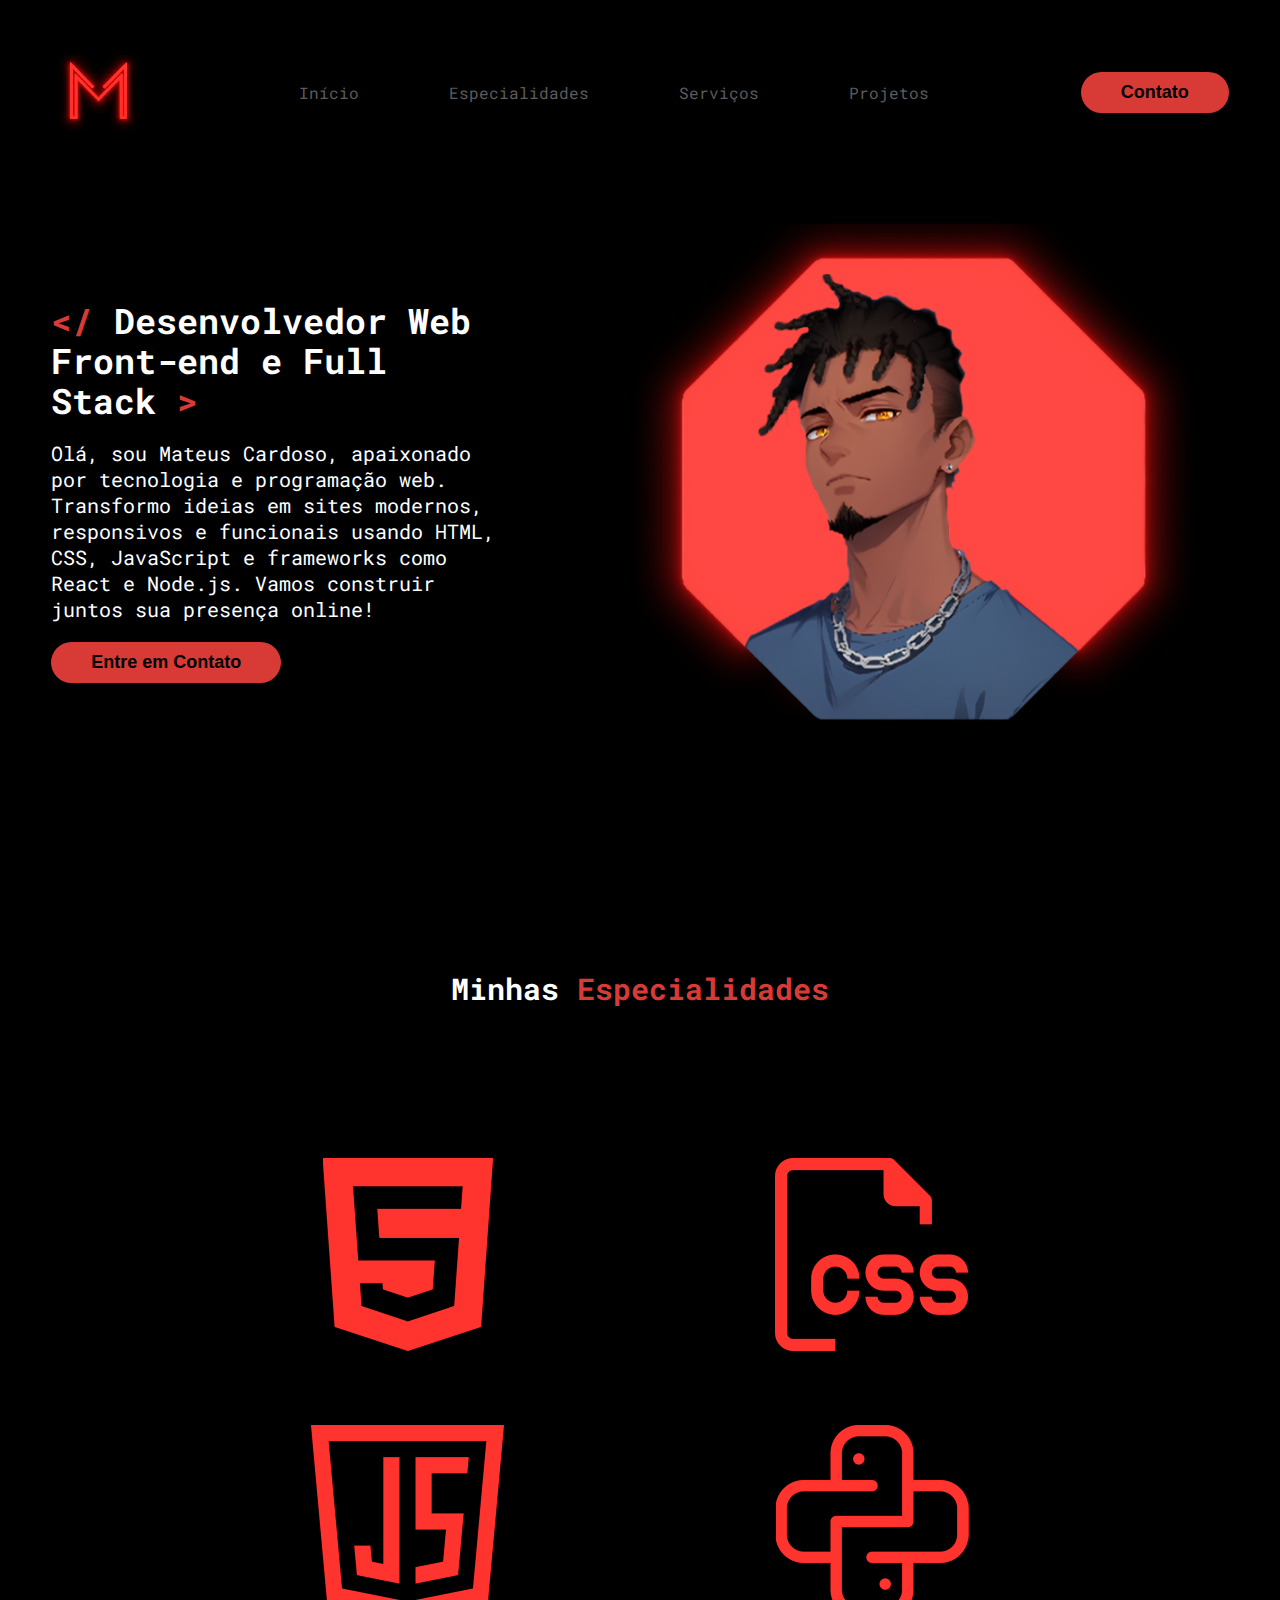
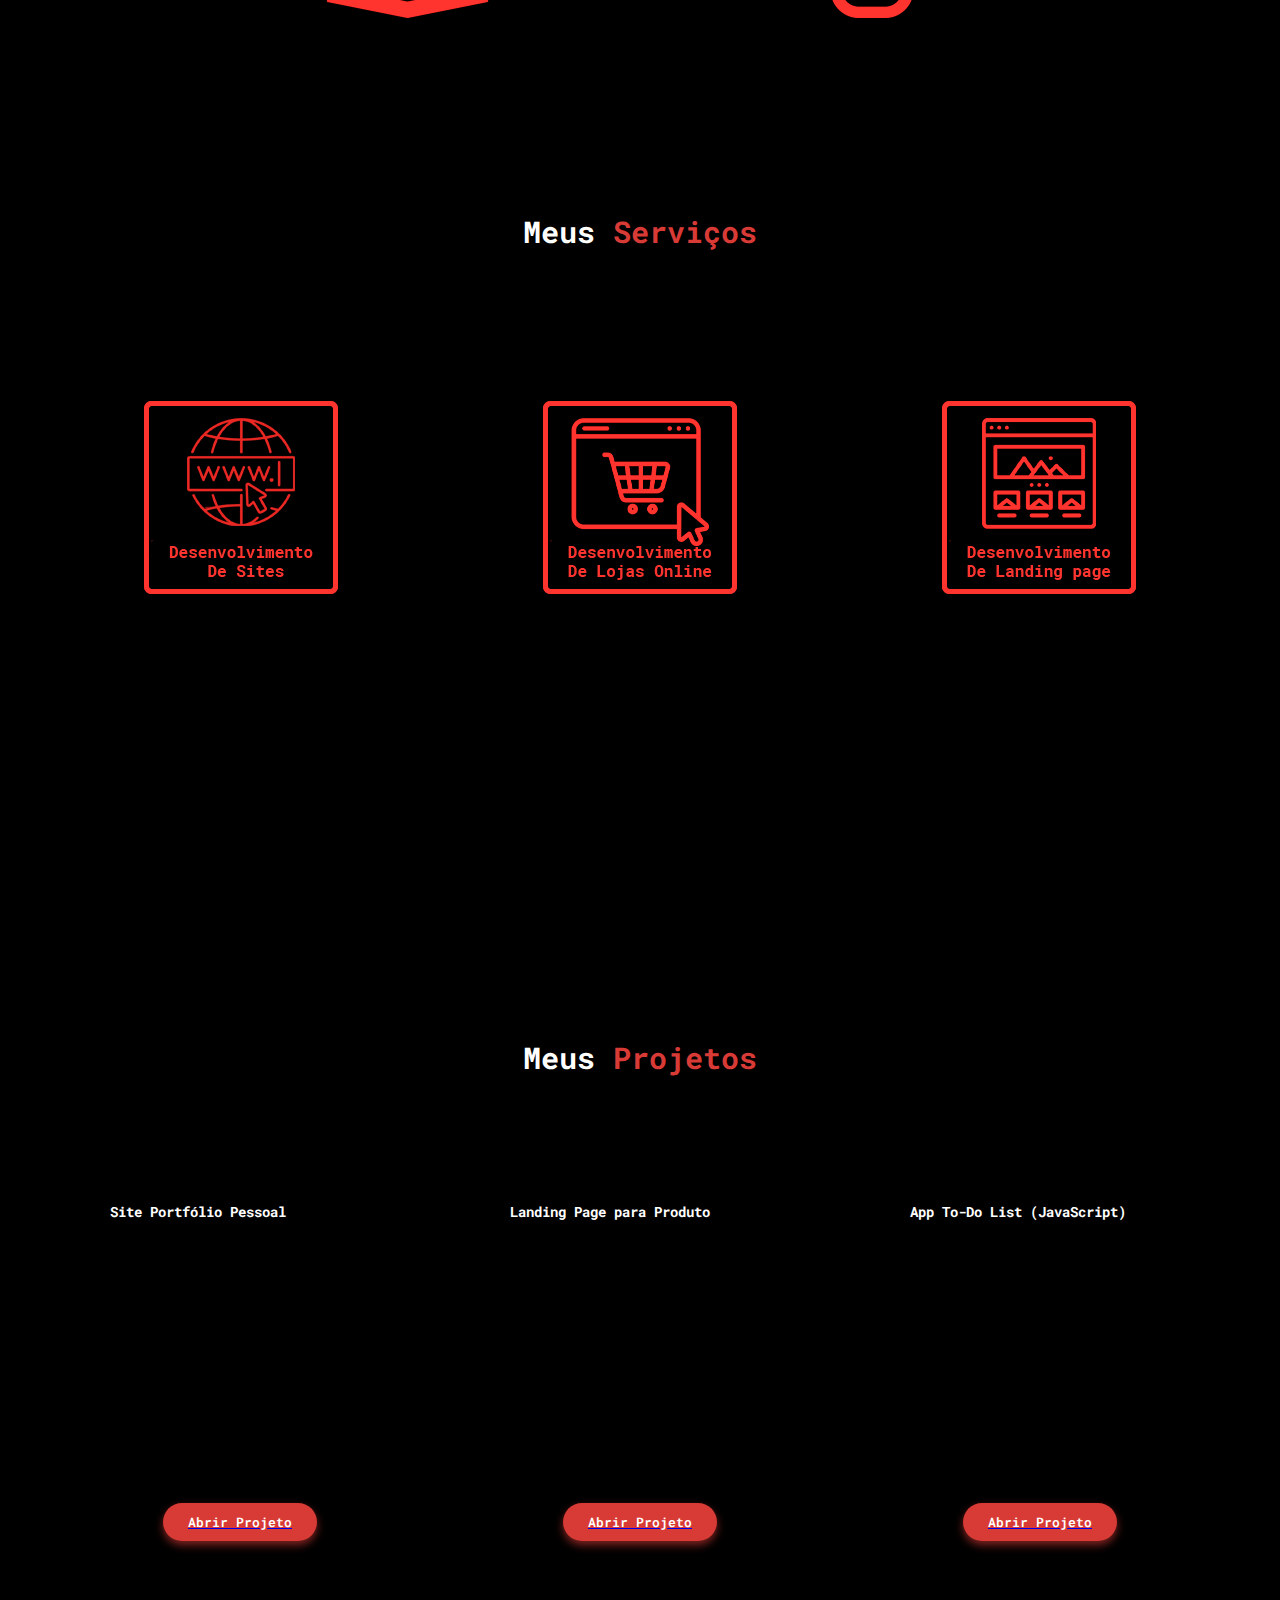
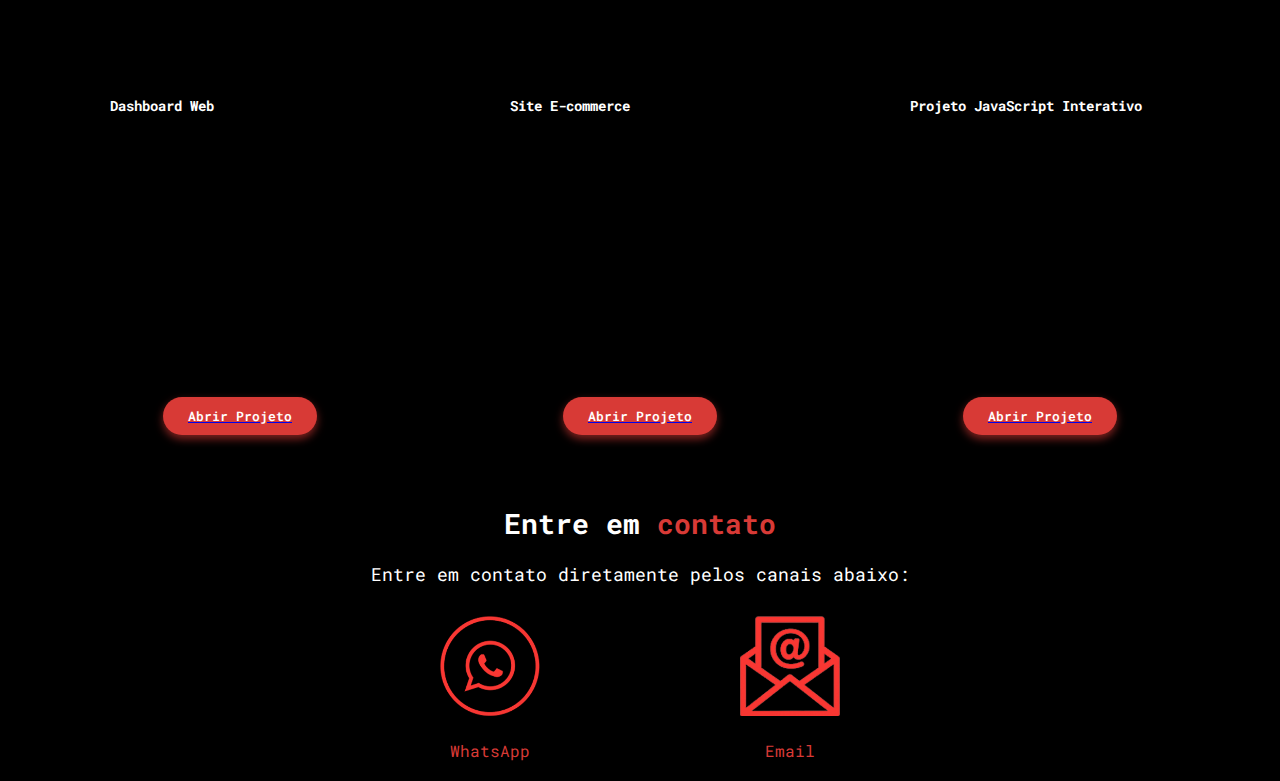
<file: index.html>
<!DOCTYPE html>
<html lang="pt-br">
<head>
    <meta charset="UTF-8" />
    <meta name="viewport" content="width=device-width, initial-scale=1" />
    <!-- GOOGLE FONTS -->
    <link rel="preconnect" href="https://fonts.googleapis.com" />
    <link rel="preconnect" href="https://fonts.gstatic.com" crossorigin />
    <link
      href="https://fonts.googleapis.com/css2?family=Roboto+Mono:wght@400;700&display=swap"
      rel="stylesheet"
    />
    <!-- FIM GOOGLE FONTS -->
    <link rel="stylesheet" href="style.css" />
    <title>Portfólio de Programação - Mateus Cardoso</title>
</head>
<body>
  <header>
    <div class="interface">
      <div class="logo">
        <img src="images/Ícone.png" alt="icone" />
      </div>

      <nav class="menu-desktop">
        <ul>
          <li><a href="#home">Início</a></li>
          <li><a href="#especialidades">Especialidades</a></li>
          <li><a href="#sc">Serviços</a></li>
          <li><a href="#projetos">Projetos</a></li>
        </ul>
      </nav>

      <div class="btn-contato">
        <a href="#contato">
          <button>Contato</button>
        </a>
      </div>
    </div>
  </header>

  <main>
    <button id="backToTop" title="Voltar ao topo">
      <img src="images/Seta.png" alt="Seta" />
    </button>

    <section class="topo-do-site" id="home">
      <div class="interface">
        <div class="flex">
          <div class="txt-topo-site">
            <h1>
              <span>&lt;&#47;</span> Desenvolvedor Web Front-end e Full Stack
              <span>&gt;</span>
            </h1>
            <p>
              Olá, sou Mateus Cardoso, apaixonado por tecnologia e programação
              web. Transformo ideias em sites modernos, responsivos e
              funcionais usando HTML, CSS, JavaScript e frameworks como React e
              Node.js. Vamos construir juntos sua presença online!
            </p>
            <div class="btn-contato">
              <a href="#contato"><button>Entre em Contato</button></a>
            </div>
          </div>
          <div class="img-topo-site">
            <img src="images/Ninja.png" alt="Desenvolvimento Web" />
          </div>
        </div>
      </div>
    </section>

    <section class="especialidades" id="especialidades">
      <div class="interface-das-especialidades">
        <div class="txt">
          <h1>Minhas <span>Especialidades</span></h1>
        </div>
        <div class="icones">
          <div class="icone">
            <img src="images/java.png" alt="Java" />
            <div class="percent-display">90%</div>
          </div>
          <div class="icone">
            <img src="images/html.png" alt="HTML" />
            <div class="percent-display">85%</div>
          </div>
          <div class="icone">
            <img src="images/C.png" alt="C" />
            <div class="percent-display">70%</div>
          </div>
          <div class="icone">
            <img src="images/JS.png" alt="JavaScript" />
            <div class="percent-display">60%</div>
          </div>
        </div>
      </div>
    </section>

    <section class="servicos" id="sc">
      <div class="interface-dos-servicos">
        <div class="txt-sc">
          <h1>Meus <span>Serviços</span></h1>
        </div>
        <div class="icones-sc">
          <div class="icone-sc">
            <img src="images/loja online.png" alt="Desenvolvimento de Sites Responsivos" />
            <div class="descricao-sc">
              Desenvolvimento de sites responsivos que funcionam perfeitamente em qualquer dispositivo.
            </div>
          </div>
          <div class="icone-sc">
            <img src="images/Landing page.png" alt="Loja Online" />
            <div class="descricao-sc">
              Criação de lojas online personalizadas, com design atraente e experiência de compra fluida.
            </div>
          </div>
          <div class="icone-sc">
            <img src="images/Website.png" alt="Landing Page" />
            <div class="descricao-sc">
              Desenvolvimento de landing pages eficientes para captação de leads e divulgação de produtos.
            </div>
          </div>
        </div>
      </div>
    </section>

    <section class="Portfólio" id="projetos">
  <div class="interface-dos-projetos">
    <div class="txt-pr">
      <h1>Meus <span>Projetos</span></h1>
    </div>
    <div class="flex">
      <!-- Primeira linha de projetos -->
      <div class="img-port">
        <div class="texto-sobre-video">Site Portfólio Pessoal</div>
        <iframe src="https://portfoliomateus.netlify.app" title="Site Portfólio Pessoal" frameborder="0" loading="lazy" style="width: 100%; height: 300px; border-radius: 12px;"></iframe>
        <div style="text-align: center; margin-top: 10px;">
          <a href="https://portfoliomateus.netlify.app" target="_blank" rel="noopener noreferrer">
            <button>Abrir Projeto</button>
          </a>
        </div>
      </div>
      <div class="img-port">
        <div class="texto-sobre-video">Landing Page para Produto</div>
        <iframe src="https://sh4dow0804.github.io/Landing-Page" title="Landing Page para Produto" frameborder="0" loading="lazy" style="width: 100%; height: 300px; border-radius: 12px;"></iframe>
        <div style="text-align: center; margin-top: 10px;">
          <a href="https://sh4dow0804.github.io/Landing-Page" target="_blank" rel="noopener noreferrer">
            <button>Abrir Projeto</button>
          </a>
        </div>
      </div>
      <div class="img-port">
        <div class="texto-sobre-video">App To-Do List (JavaScript)</div>
        <iframe src="https://sh4dow0804.github.io/To-do-LIst" title="App To-Do List" frameborder="0" loading="lazy" style="width: 100%; height: 300px; border-radius: 12px;"></iframe>
        <div style="text-align: center; margin-top: 10px;">
          <a href="https://sh4dow0804.github.io/To-do-LIst" target="_blank" rel="noopener noreferrer">
            <button>Abrir Projeto</button>
          </a>
        </div>
      </div>

      <!-- Segunda linha de projetos -->
      <div class="img-port">
        <div class="texto-sobre-video">Dashboard Web</div>
        <iframe src="https://sh4dow0804.github.io/Dashboard" title="Dashboard Web" frameborder="0" loading="lazy" style="width: 100%; height: 300px; border-radius: 12px;"></iframe>
        <div style="text-align: center; margin-top: 10px;">
          <a href="https://sh4dow0804.github.io/Dashboard" target="_blank" rel="noopener noreferrer">
            <button>Abrir Projeto</button>
          </a>
        </div>
      </div>
      <div class="img-port">
        <div class="texto-sobre-video">Site E-commerce</div>
        <iframe src="https://sh4dow0804.github.io/E-commerce-2" title="Site E-commerce" frameborder="0" loading="lazy" style="width: 100%; height: 300px; border-radius: 12px;"></iframe>
        <div style="text-align: center; margin-top: 10px;">
          <a href="https://sh4dow0804.github.io/E-commerce-2" target="_blank" rel="noopener noreferrer">
            <button>Abrir Projeto</button>
          </a>
        </div>
      </div>
      <div class="img-port">
        <div class="texto-sobre-video">Projeto JavaScript Interativo</div>
        <iframe src="https://sh4dow0804.github.io/Java-Script-Interativo" title="Projeto JavaScript Interativo" frameborder="0" loading="lazy" style="width: 100%; height: 300px; border-radius: 12px;"></iframe>
        <div style="text-align: center; margin-top: 10px;">
          <a href="https://sh4dow0804.github.io/Java-Script-Interativo" target="_blank" rel="noopener noreferrer">
            <button>Abrir Projeto</button>
          </a>
        </div>
      </div>
    </div>
  </div>
</section>

    <section class="contato" id="contato">
      <h2 class="titulo">
        Entre em <span>contato</span>
      </h2>
      <div class="conteudo-contato">
        <p>Entre em contato diretamente pelos canais abaixo:</p>
        <div class="icones-contato">
          <a href="https://wa.me/5591993504195" target="_blank" class="contato-item">
            <img src="images/whatsapp.png" alt="WhatsApp" />
            <span>WhatsApp</span>
          </a>
          <a href="mailto:mc829891@gmail.com" target="_blank" class="contato-item">
            <img src="images/email.png" alt="E-mail" />
            <span>Email</span>
          </a>
        </div>
      </div>
    </section>
  </main>

  <script>
    // Mostrar o botão quando o usuário rolar 100px para baixo
    window.onscroll = function () {
      scrollFunction();
    };

    function scrollFunction() {
      if (
        document.body.scrollTop > 100 ||
        document.documentElement.scrollTop > 100
      ) {
        document.getElementById("backToTop").style.display = "block";
      } else {
        document.getElementById("backToTop").style.display = "none";
      }
    }

    // Rolar a página de volta ao topo quando o botão for clicado
    document.getElementById("backToTop").onclick = function () {
      window.scrollTo({ top: 0, behavior: "smooth" });
    };
  </script>
</body>
</html>
</file>
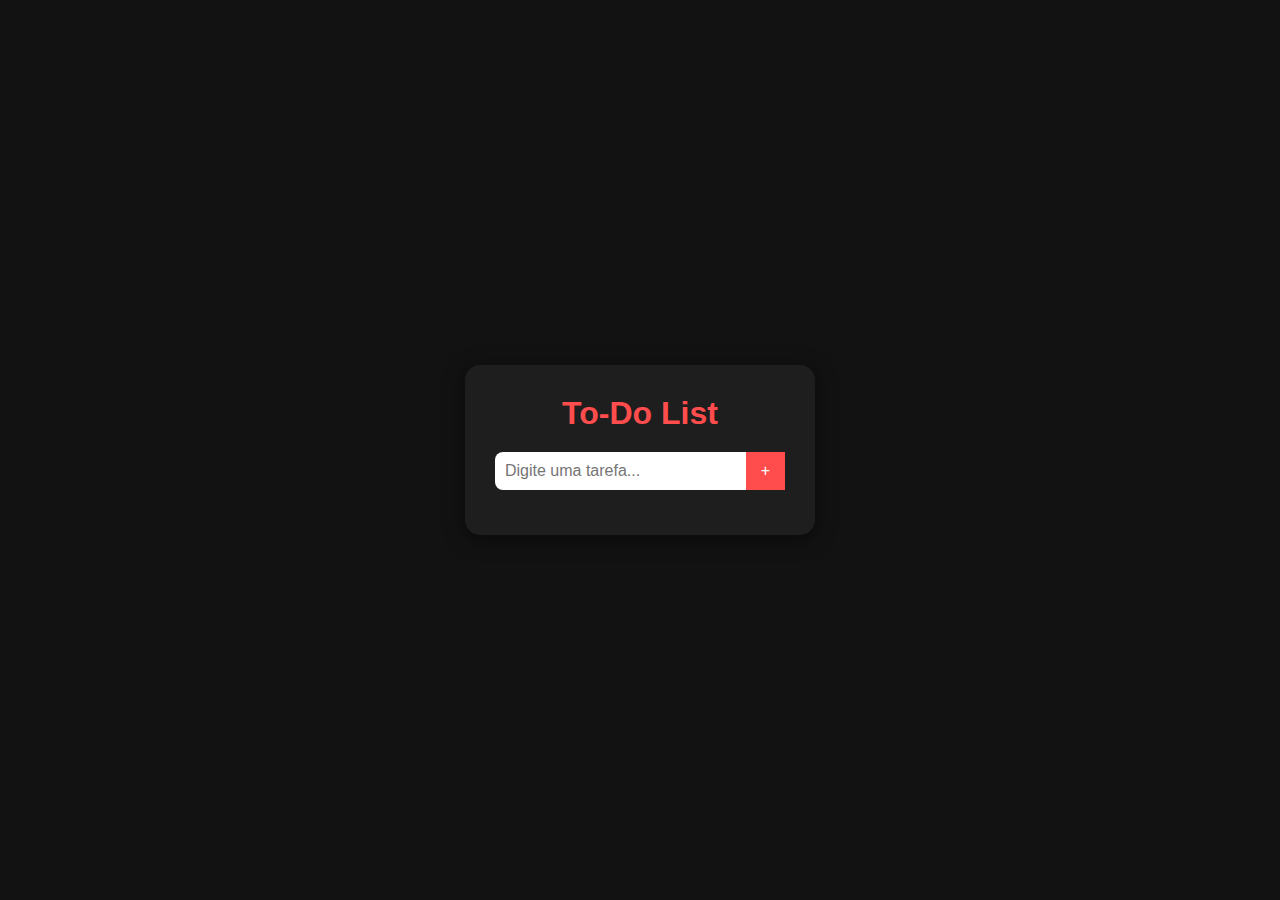
<file: Projetos/App To-Do List (JavaScript)/index.html>
<!DOCTYPE html>
<html lang="pt-br">
<head>
    <meta charset="UTF-8">
    <meta name="viewport" content="width=device-width, initial-scale=1.0">
    <title>App To-Do List</title>
    <style>
        * {
            margin: 0;
            padding: 0;
            box-sizing: border-box;
            font-family: 'Segoe UI', sans-serif;
        }

        body {
            background-color: #121212;
            color: #f5f5f5;
            display: flex;
            justify-content: center;
            align-items: center;
            height: 100vh;
        }

        .container {
            background-color: #1e1e1e;
            padding: 30px;
            border-radius: 15px;
            width: 350px;
            box-shadow: 0 4px 20px rgba(0,0,0,0.5);
        }

        h1 {
            text-align: center;
            margin-bottom: 20px;
            color: #ff4d4d;
        }

        .input-group {
            display: flex;
            margin-bottom: 15px;
        }

        input {
            flex: 1;
            padding: 10px;
            border: none;
            border-radius: 8px 0 0 8px;
            outline: none;
            font-size: 1rem;
        }

        button {
            padding: 10px 15px;
            background-color: #ff4d4d;
            color: white;
            border: none;
            cursor: pointer;
            font-size: 1rem;
            transition: 0.3s;
        }

        button:hover {
            background-color: #cc0000;
        }

        ul {
            list-style: none;
        }

        li {
            background-color: #2a2a2a;
            padding: 10px;
            margin-bottom: 10px;
            border-radius: 8px;
            display: flex;
            justify-content: space-between;
            align-items: center;
            transition: 0.3s;
        }

        li.completed span {
            text-decoration: line-through;
            opacity: 0.6;
        }

        .check-btn {
            background: none;
            border: none;
            color: #00ff99;
            font-size: 1.2rem;
            cursor: pointer;
            margin-right: 10px;
        }

        .delete-btn {
            background: none;
            border: none;
            color: #ff4d4d;
            font-size: 1.2rem;
            cursor: pointer;
            transition: 0.3s;
        }

        .delete-btn:hover {
            color: #ff9999;
        }

        .task-actions {
            display: flex;
            align-items: center;
        }
    </style>
</head>
<body>

    <div class="container">
        <h1>To-Do List</h1>
        <div class="input-group">
            <input type="text" id="taskInput" placeholder="Digite uma tarefa...">
            <button id="addTaskBtn">+</button>
        </div>
        <ul id="taskList"></ul>
    </div>

    <script>
        const taskInput = document.getElementById("taskInput");
        const addTaskBtn = document.getElementById("addTaskBtn");
        const taskList = document.getElementById("taskList");

        document.addEventListener("DOMContentLoaded", loadTasks);

        addTaskBtn.addEventListener("click", addTask);
        taskInput.addEventListener("keypress", function(e) {
            if (e.key === "Enter") addTask();
        });

        function addTask() {
            const taskText = taskInput.value.trim();
            if (taskText === "") return;

            const li = document.createElement("li");
            li.innerHTML = `
                <span>${taskText}</span>
                <div class="task-actions">
                    <button class="check-btn">✅</button>
                    <button class="delete-btn">&times;</button>
                </div>
            `;

            li.querySelector(".check-btn").addEventListener("click", () => {
                li.classList.toggle("completed");
                saveTasks();
            });

            li.querySelector(".delete-btn").addEventListener("click", () => {
                li.remove();
                saveTasks();
            });

            taskList.appendChild(li);
            taskInput.value = "";
            saveTasks();
        }

        function saveTasks() {
            const tasks = [];
            taskList.querySelectorAll("li").forEach(li => {
                tasks.push({
                    text: li.querySelector("span").textContent,
                    completed: li.classList.contains("completed")
                });
            });
            localStorage.setItem("tasks", JSON.stringify(tasks));
        }

        function loadTasks() {
            const savedTasks = JSON.parse(localStorage.getItem("tasks")) || [];
            savedTasks.forEach(task => {
                const li = document.createElement("li");
                if (task.completed) li.classList.add("completed");
                li.innerHTML = `
                    <span>${task.text}</span>
                    <div class="task-actions">
                        <button class="check-btn">✅</button>
                        <button class="delete-btn">&times;</button>
                    </div>
                `;
                li.querySelector(".check-btn").addEventListener("click", () => {
                    li.classList.toggle("completed");
                    saveTasks();
                });
                li.querySelector(".delete-btn").addEventListener("click", () => {
                    li.remove();
                    saveTasks();
                });
                taskList.appendChild(li);
            });
        }
    </script>

</body>
</html>
</file>
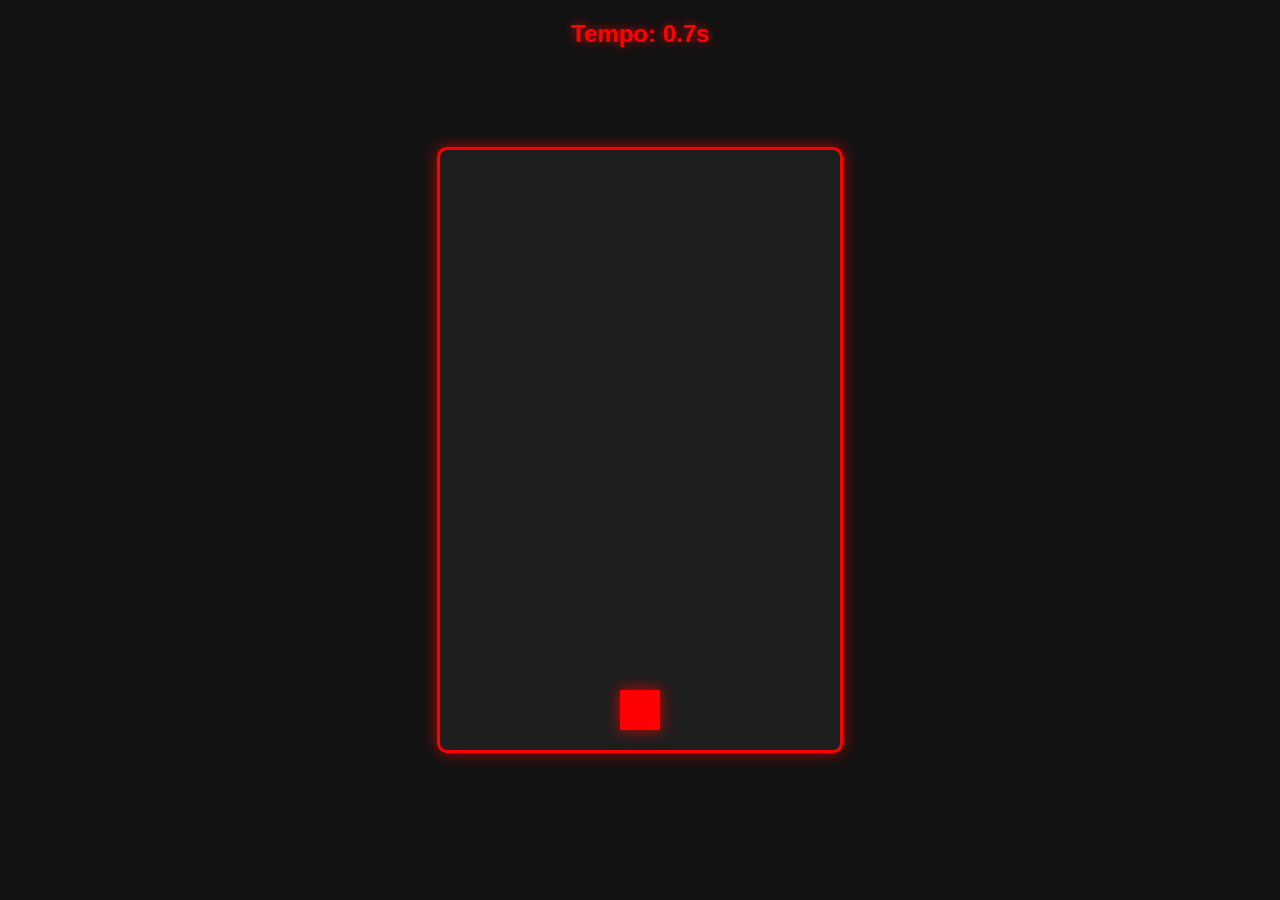
<file: Projetos/Java script interativo/index.html>
<!DOCTYPE html>
<html lang="pt-br" >
<head>
  <meta charset="UTF-8" />
  <meta name="viewport" content="width=device-width, initial-scale=1" />
  <title>Joguinho Evite os Blocos - Portfolio</title>
  <style>
    body {
      margin: 0;
      background: #121212;
      display: flex;
      justify-content: center;
      align-items: center;
      height: 100vh;
      font-family: 'Segoe UI', Tahoma, Geneva, Verdana, sans-serif;
      color: #ff0000;
      user-select: none;
      position: relative;
    }
    #gameCanvas {
      background: #1e1e1e;
      border: 3px solid #ff0000;
      border-radius: 10px;
      display: block;
      box-shadow: 0 0 15px #ff0000aa;
    }
    #score {
      position: absolute;
      top: 20px;
      left: 50%;
      transform: translateX(-50%);
      font-size: 24px;
      text-shadow: 0 0 10px #ff0000cc;
      font-weight: bold;
      z-index: 10;
    }
    #gameOver {
      position: absolute;
      top: 50%;
      left: 50%;
      transform: translate(-50%, -50%);
      color: #ff4444;
      font-size: 36px;
      font-weight: bold;
      text-shadow: 0 0 15px #ff0000dd;
      display: none;
      user-select: none;
      text-align: center;
      z-index: 20;
    }
    #restartBtn {
      margin-top: 20px;
      background: #ff0000;
      border: none;
      color: #fff;
      padding: 10px 25px;
      font-size: 18px;
      border-radius: 8px;
      cursor: pointer;
      box-shadow: 0 0 10px #ff0000cc;
      transition: background 0.3s ease;
    }
    #restartBtn:hover {
      background: #cc0000;
    }
  </style>
</head>
<body>

  <div id="score">Tempo: 0.0s</div>
  <canvas id="gameCanvas" width="400" height="600"></canvas>

  <div id="gameOver">
    Game Over!<br />
    <button id="restartBtn">Reiniciar</button>
  </div>

<script>
  const canvas = document.getElementById('gameCanvas');
  const ctx = canvas.getContext('2d');
  const scoreDisplay = document.getElementById('score');
  const gameOverDiv = document.getElementById('gameOver');
  const restartBtn = document.getElementById('restartBtn');

  const player = {
    x: canvas.width / 2 - 20,
    y: canvas.height - 60,
    width: 40,
    height: 40,
    speed: 7,
    dx: 0
  };

  const obstacles = [];
  let obstacleSpeed = 3;
  let obstacleSpawnInterval = 1500; // ms
  let lastSpawnTime = 0;

  // Obstáculo especial que se move horizontalmente
  let specialObstacle = {
    x: canvas.width / 2 - 25,
    y: -100,
    width: 50,
    height: 20,
    speedX: 4,
    active: false
  };

  let score = 0;
  let startTime = null;
  let animationId = null;
  let gameRunning = true;

  function drawPlayer() {
    ctx.fillStyle = '#ff0000';
    ctx.shadowColor = '#ff0000cc';
    ctx.shadowBlur = 15;
    ctx.fillRect(player.x, player.y, player.width, player.height);
    ctx.shadowBlur = 0;
  }

  function drawObstacle(obs) {
    ctx.fillStyle = '#111';
    ctx.shadowColor = '#000';
    ctx.shadowBlur = 5;
    ctx.fillRect(obs.x, obs.y, obs.width, obs.height);
    ctx.shadowBlur = 0;
  }

  function drawSpecialObstacle() {
    if(!specialObstacle.active) return;
    ctx.fillStyle = '#ff0000';
    ctx.shadowColor = '#ff0000cc';
    ctx.shadowBlur = 15;
    ctx.fillRect(specialObstacle.x, specialObstacle.y, specialObstacle.width, specialObstacle.height);
    ctx.shadowBlur = 0;
  }

  function updatePlayer() {
    player.x += player.dx;

    // Limites da tela
    if(player.x < 0) player.x = 0;
    if(player.x + player.width > canvas.width) player.x = canvas.width - player.width;
  }

  function spawnObstacle() {
    // 1 em 5 chances de spawnar o obstáculo especial, se não ativo
    if(!specialObstacle.active && Math.random() < 0.2) {
      specialObstacle.y = -50;
      specialObstacle.active = true;
      return;
    }

    const width = Math.random() * 80 + 40;
    const height = Math.random() * 25 + 20;
    const x = Math.random() * (canvas.width - width);
    obstacles.push({ x, y: -height, width, height });
  }

  function updateObstacles(delta) {
    // Atualiza obstáculo especial, se ativo
    if(specialObstacle.active) {
      specialObstacle.y += obstacleSpeed;
      specialObstacle.x += specialObstacle.speedX;

      // Inverte direção nas bordas
      if(specialObstacle.x <= 0 || specialObstacle.x + specialObstacle.width >= canvas.width) {
        specialObstacle.speedX *= -1;
      }

      // Saiu da tela, desativa
      if(specialObstacle.y > canvas.height) {
        specialObstacle.active = false;
      }
    }

    for(let i = obstacles.length - 1; i >= 0; i--) {
      obstacles[i].y += obstacleSpeed;

      if(obstacles[i].y > canvas.height) {
        obstacles.splice(i, 1);
      }
    }
  }

  function checkCollision() {
    // Colisão com obstáculos normais
    for(const obs of obstacles) {
      if(
        player.x < obs.x + obs.width &&
        player.x + player.width > obs.x &&
        player.y < obs.y + obs.height &&
        player.y + player.height > obs.y
      ) {
        return true;
      }
    }

    // Colisão com obstáculo especial
    if(specialObstacle.active) {
      const obs = specialObstacle;
      if(
        player.x < obs.x + obs.width &&
        player.x + player.width > obs.x &&
        player.y < obs.y + obs.height &&
        player.y + player.height > obs.y
      ) {
        return true;
      }
    }

    return false;
  }

  function updateScore(timestamp) {
    const now = timestamp || performance.now();
    score = ((now - startTime) / 1000).toFixed(1);
    scoreDisplay.textContent = `Tempo: ${score}s`;
  }

  function clearCanvas() {
    ctx.clearRect(0, 0, canvas.width, canvas.height);
  }

  function gameLoop(timestamp) {
    if(!startTime) startTime = timestamp;
    const delta = timestamp - lastSpawnTime;

    clearCanvas();
    updatePlayer();
    drawPlayer();

    if(delta > obstacleSpawnInterval) {
      spawnObstacle();
      lastSpawnTime = timestamp;
    }

    updateObstacles(delta);
    obstacles.forEach(drawObstacle);
    drawSpecialObstacle();

    updateScore(timestamp);

    if(checkCollision()) {
      gameOver();
      return;
    }

    animationId = requestAnimationFrame(gameLoop);
  }

  function gameOver() {
    gameRunning = false;
    cancelAnimationFrame(animationId);
    gameOverDiv.style.display = 'block';
  }

  function restartGame() {
    obstacles.length = 0;
    player.x = canvas.width / 2 - player.width / 2;
    startTime = null;
    lastSpawnTime = 0;
    score = 0;
    gameOverDiv.style.display = 'none';
    gameRunning = true;
    animationId = requestAnimationFrame(gameLoop);
  }

  // Controle do player
  function keyDown(e) {
    if(e.key === 'ArrowLeft' || e.key === 'a') {
      player.dx = -player.speed;
    } else if(e.key === 'ArrowRight' || e.key === 'd') {
      player.dx = player.speed;
    }
  }
  function keyUp(e) {
    if(
      e.key === 'ArrowLeft' || e.key === 'a' ||
      e.key === 'ArrowRight' || e.key === 'd'
    ) {
      player.dx = 0;
    }
  }

  // Eventos
  window.addEventListener('keydown', keyDown);
  window.addEventListener('keyup', keyUp);
  restartBtn.addEventListener('click', restartGame);

  // Começa o jogo
  animationId = requestAnimationFrame(gameLoop);
</script>

</body>
</html>
</file>
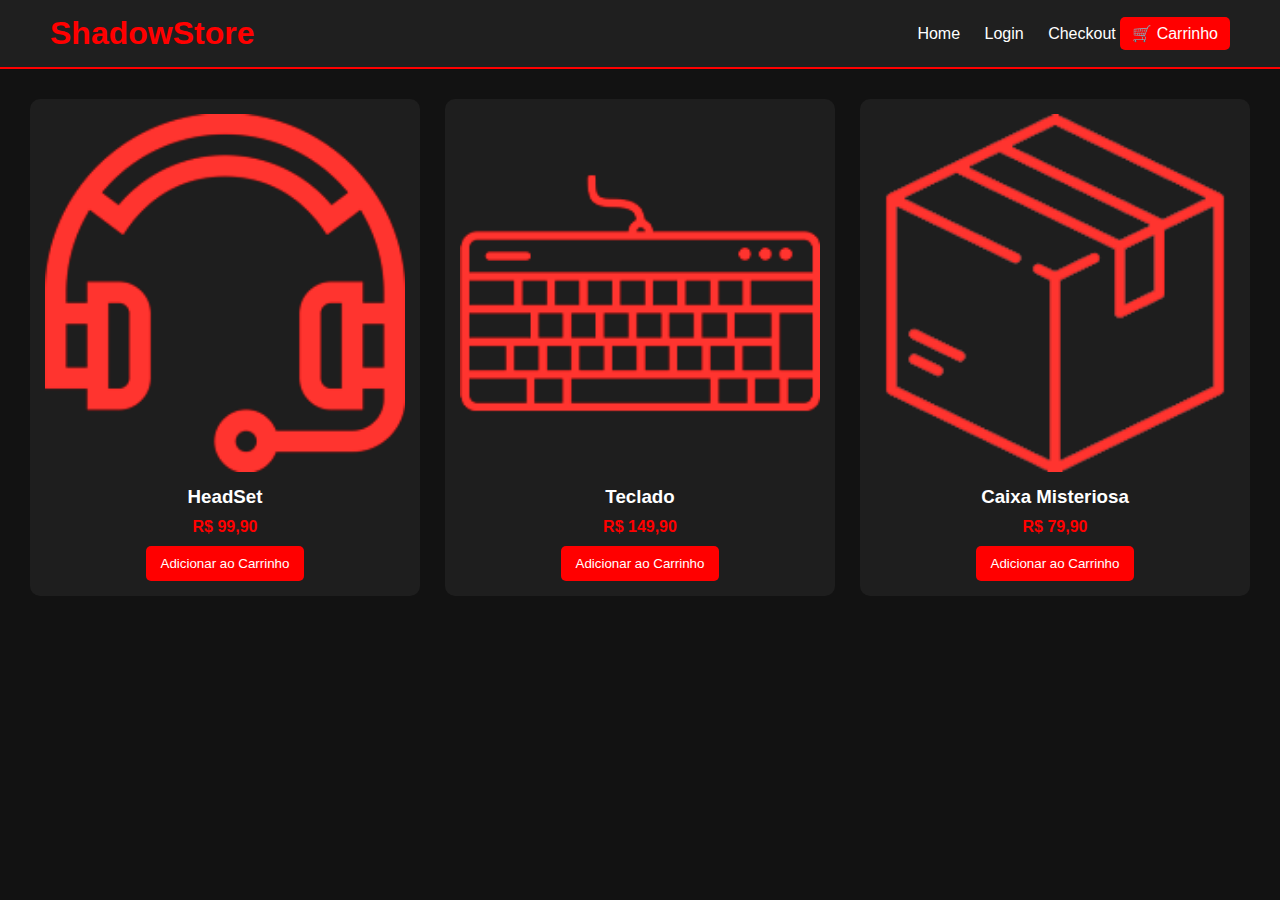
<file: Projetos/Site E-commerce/index.html>
<!DOCTYPE html>
<html lang="pt-br">
<head>
    <meta charset="UTF-8">
    <meta name="viewport" content="width=device-width, initial-scale=1.0">
    <title>ShadowStore | Home</title>
    <link rel="stylesheet" href="style.css">
</head>
<body>

<header>
    <h1>ShadowStore</h1>
    <nav>
        <a href="index.html">Home</a>
        <a href="login.html">Login</a>
        <a href="checkout.html">Checkout</a>
        <span class="toggle-carrinho">🛒 Carrinho</span>
    </nav>
</header>

<div class="container">
    <div class="produto">
        <a href="produto.html"><img src="images/headset.png" alt="Produto 1"></a>
        <h3>HeadSet</h3>
        <span class="preco">R$ 99,90</span>
        <button class="btn" onclick="adicionarCarrinho('Produto 1', 99.90)">Adicionar ao Carrinho</button>
    </div>
    <div class="produto">
        <a href="produto.html"><img src="images/teclado-de-computador.png" alt="Produto 2"></a>
        <h3>Teclado</h3>
        <span class="preco">R$ 149,90</span>
        <button class="btn" onclick="adicionarCarrinho('Produto 2', 149.90)">Adicionar ao Carrinho</button>
    </div>
    <div class="produto">
        <a href="produto.html"><img src="images/PRODUTO.png" alt="Produto 3"></a>
        <h3>Caixa Misteriosa</h3>
        <span class="preco">R$ 79,90</span>
        <button class="btn" onclick="adicionarCarrinho('Produto 3', 79.90)">Adicionar ao Carrinho</button>
    </div>
</div>

<div class="carrinho" id="carrinho">
    <h2>Meu Carrinho</h2>
    <div id="itensCarrinho"></div>
    <hr>
    <p>Total: R$ <span id="total">0.00</span></p>
</div>

<script src="script.js"></script>
</body>
</html>
</file>
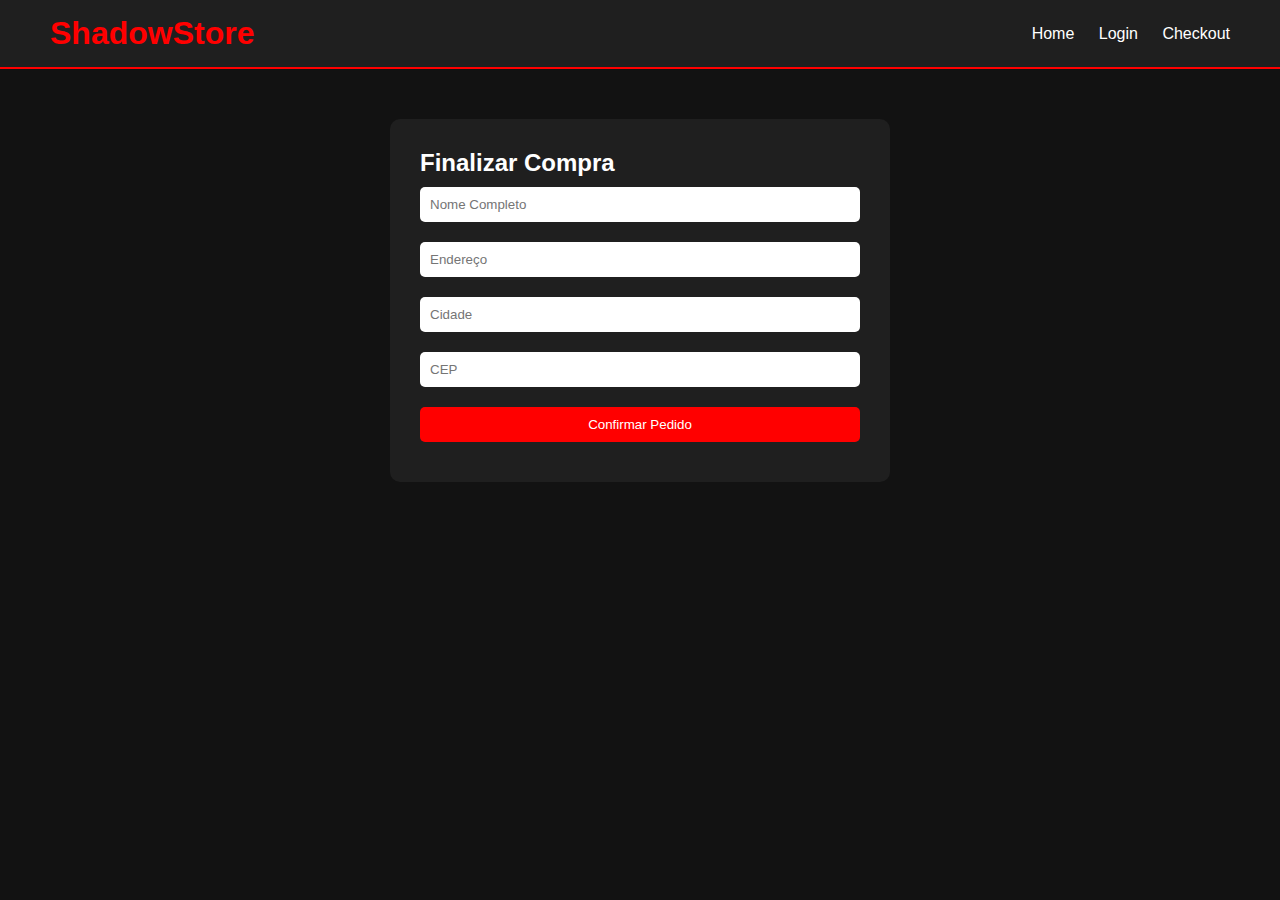
<file: Projetos/Site E-commerce/checkout.html>
<!DOCTYPE html>
<html lang="pt-br">
<head>
    <meta charset="UTF-8">
    <meta name="viewport" content="width=device-width, initial-scale=1.0">
    <title>Checkout | ShadowStore</title>
    <link rel="stylesheet" href="style.css">
</head>
<body>

<header>
    <h1>ShadowStore</h1>
    <nav>
        <a href="index.html">Home</a>
        <a href="login.html">Login</a>
        <a href="checkout.html">Checkout</a>
    </nav>
</header>

<div class="checkout-container">
    <h2>Finalizar Compra</h2>
    <form>
        <input type="text" placeholder="Nome Completo" required>
        <input type="text" placeholder="Endereço" required>
        <input type="text" placeholder="Cidade" required>
        <input type="text" placeholder="CEP" required>
        <input type="submit" value="Confirmar Pedido">
    </form>
</div>

</body>
</html>
</file>
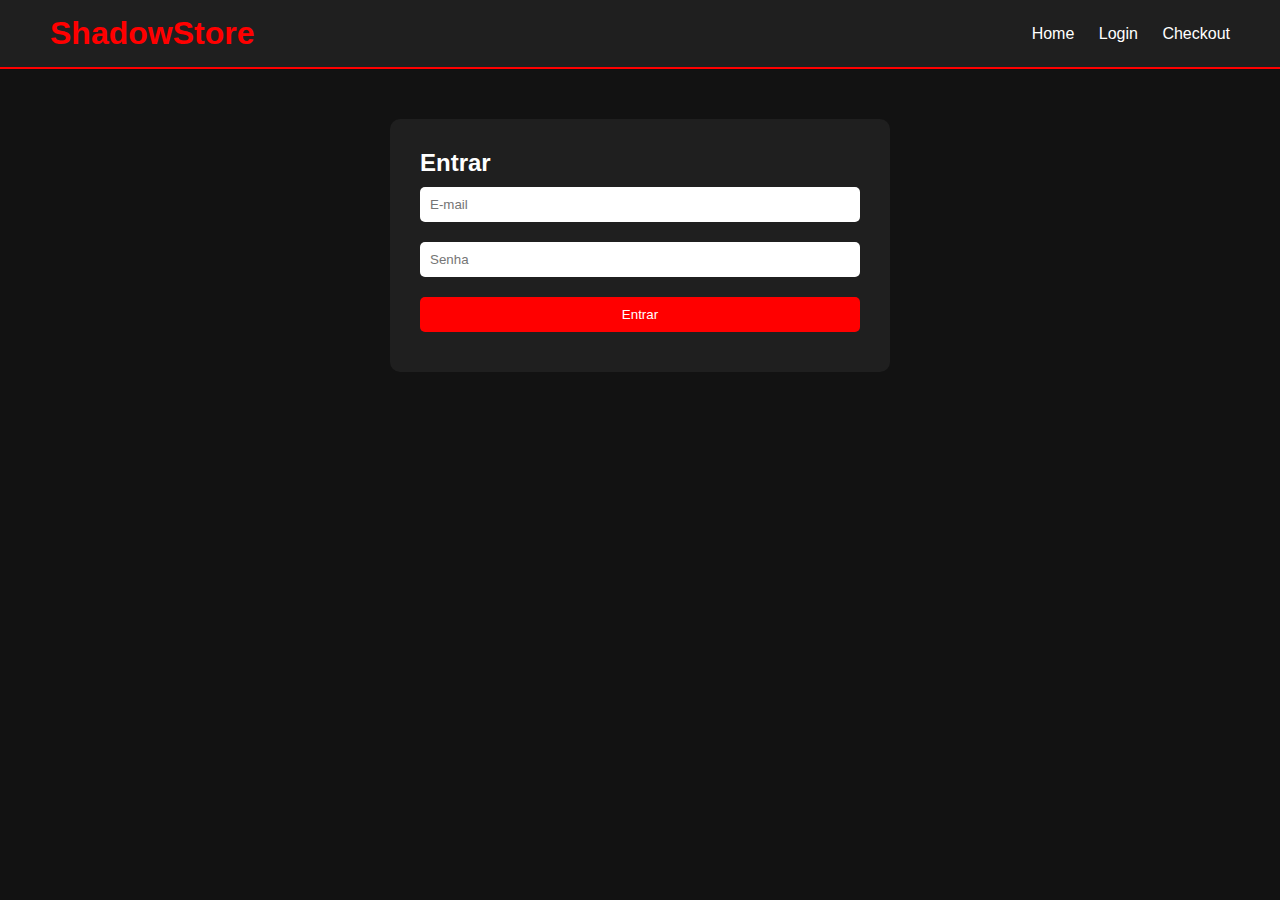
<file: Projetos/Site E-commerce/login.html>
<!DOCTYPE html>
<html lang="pt-br">
<head>
    <meta charset="UTF-8">
    <meta name="viewport" content="width=device-width, initial-scale=1.0">
    <title>Login | ShadowStore</title>
    <link rel="stylesheet" href="style.css">
</head>
<body>

<header>
    <h1>ShadowStore</h1>
    <nav>
        <a href="index.html">Home</a>
        <a href="login.html">Login</a>
        <a href="checkout.html">Checkout</a>
    </nav>
</header>

<div class="login-container">
    <h2>Entrar</h2>
    <form>
        <input type="email" placeholder="E-mail" required>
        <input type="password" placeholder="Senha" required>
        <input type="submit" value="Entrar">
    </form>
</div>

</body>
</html>
</file>
<file: style.css>
/* ESTILO GERAL */
* {
    margin: 0;
    padding: 0;
    box-sizing: border-box;
}
html{
    scroll-behavior: smooth;
}
body{
    scroll-behavior: smooth;
    background-color: black;
    height: 100vh;
    font-family: "Roboto Mono", monospace;
}

.interface {
    max-width: 1280px;
    margin: 0 auto;
}

.flex {
    display: flex;
}

.btn-contato button {
    padding: 10px 40px;
    font-size: 18px;
    font-weight: 600;
    background-color: #d83a36;
    border: 0;
    border-radius: 30px;
    cursor: pointer;
    transition: .2s;
}

.btn-contato button:hover {
    box-shadow: 0px 0px 8px #d83936a4;
    transform: scale(1.05);
}

/* ESTILO DO CABEÇALHO */
header {
    padding: 40px 4%;
}

header > .interface {
    display: flex;
    align-items: center;
    justify-content: space-between;
}

header a {
    color: #5c5c5c;
    text-decoration: none;
    display: inline-block;
    transition: .2s;
}

header a:hover {
    color: white;
    transform: scale(1.05);
}

header nav ul {
    list-style-type: none;
}

header nav ul li {
    display: inline-block;
    padding: 0 40px;
}
/* Estilo do topo do site */
section.topo-do-site {
    padding: 10px 4%;
}

section.topo-do-site .flex {
    align-items: center;
    justify-content: center;
    gap: 90px;
}

.topo-do-site h1 {
    color: white;
    font-size: 35px;
    line-height: 40px;
}

.topo-do-site .txt-topo-site h1 span {
    color: #d83a36;
}

.topo-do-site .txt-topo-site p {
    font-size: 20px;
    color: white;
    margin: 20px 0;
}

.topo-do-site .img-topo-site img {
    transform: scale(0.9);
    position: relative;
    animation: flutuar 2s ease-in-out infinite alternate;
}

@keyframes flutuar {
    0% {
        top: 0;
    }
    100% {
        top: 30px;
    }
}
/* Especialidade */
section.especialidades {
    padding: 20px 4%;
}

.interface-das-especialidades {
    display: flex;
    size: 100px;
    flex-direction: column;
    justify-content: center;
    align-items: center;
    padding-bottom: 100px 4%;
}

.interface-das-especialidades .txt h1 {
    color: white;
    font-size: 30px;
    margin: 150px 0;
    text-align: center;
}

.interface-das-especialidades .txt h1 span {
    color: #d83a36;
}

.icones {
    display: grid;
    grid-template-columns: repeat(2, 1fr);
    gap: 70px;
    justify-content: center;
    align-items: center;
}

.icone {
    position: relative;
    margin-left: 100px;
    margin-right: 100px;
    cursor: pointer;
    transition: transform 0.2s;
}

.icone img {
    width: 100%;
    height: 100%;
    box-shadow: 0 4px 10px rgba(0, 0, 0, 0.2);
    transition: transform 0.3s ease;
}

.icone:hover img {
    transform: scale(1.1);
}

/* Mostrador de porcentagem */
.percent-display {
    position: absolute;
    top: 50%;
    left: 50%;
    transform: translate(-50%, -50%);
    width: 70px;
    height: 70px;
    background-color: rgba(216, 58, 54, 0.8);
    color: white;
    font-size: 16px;
    font-weight: bold;
    border-radius: 50%;
    display: flex;
    justify-content: center;
    align-items: center;
    opacity: 0;
    transition: opacity 0.3s ease, transform 0.3s ease;
    pointer-events: none;
}

.icone:hover .percent-display {
    opacity: 1;
    transform: translate(-50%, -50%) scale(1.1);
}

/* Serviços contratavéis */
section.servicos {
    padding: 20px 4%;
}
.interface-dos-servicos {
    display: flex;
    flex-direction: column;
    justify-content: center;
    align-items: center;
    padding-bottom: 300px;
}
.interface-dos-servicos .txt-sc h1 {
    color: white;
    font-size: 30px;
    margin: 150px 0;
    text-align: center;
}
.interface-dos-servicos .txt-sc h1 span {
    color: #d83a36;
}
.icones-sc {
    display: grid;
    grid-template-columns: repeat(3, 1fr);
    gap: 5px;
    justify-content: center;
    align-items: center;
}
.icone-sc {
    position: relative;
    margin-left: 100px;
    margin-right: 100px;
    cursor: pointer;
    transition: .2s;
}
.descricao-sc {
    display: flex;
    text-align: center;
    opacity: 0;
    position: absolute;
    top: 100%;
    left: -25%;
    transform: translateX(0%) translateY(100%);
    margin-left: 0;
    color: #d83a36;
    font-size: 20px;
    padding: 0;
    height: 0;
    width: 300px;
    overflow: hidden;
    text-overflow: ellipsis;
    justify-content: center;
    transition: transform 0.3s ease-out, opacity 0.3s ease-out;
}

.icone-sc:hover {
    box-shadow: 0px 0px 0px #d83936a4;
    transform: scale(1.05);
}
.icone-sc:hover .descricao-sc {
    height: 300px;
    width: 300px;
    opacity: 100;
    transform: translateY(0); 
}
/*Projetos*/
section.Portfólio {
    padding: 20px 4%;
}

.interface-dos-projetos .txt-pr h1 {
    color: white;
    font-size: 30px;
    margin: 100px;
    text-align: center;
}
.interface-dos-projetos .txt-pr h1 span {
    color: #d83a36;
}
.interface-dos-projetos .flex {
    display: grid;
    grid-template-columns: repeat(3, 1fr); /* Três colunas por linha */
    gap: 100px; /* Espaçamento entre os projetos */
    justify-content: center; /* Centraliza horizontalmente */
    align-items: center; /* Alinha verticalmente os itens dentro das linhas */
    margin: 0 auto; /* Centraliza horizontalmente em relação à página */
}
.interface-dos-projetos {
    display: flex;
    flex-direction: column;
    justify-content: center; /* Centraliza verticalmente a seção */
    align-items: center; /* Centraliza horizontalmente a seção */
    min-height: 100vh; /* Faz a seção ocupar pelo menos a altura da tela */
}

.img-port {
    position: relative;
    width: 100%; /* O container se ajusta ao tamanho do pai */
    max-width: 300px; /* Limita o tamanho máximo */
    margin: 10px auto;
    border-radius: 10px;
    box-shadow: 0 4px 8px rgba(0, 0, 0, 0.2);
    overflow: hidden;
    transition: transform 0.3s ease-in-out;
}

.texto-sobre-video {
    position: absolute;
    top: 10px; /* Ajusta a posição do texto */
    left: 10px;
    z-index: 10; /* Garante que o texto fique sobre o vídeo */
    color: white;
    background-color: rgba(0, 0, 0, 0.5); /* Fundo semitransparente */
    padding: 5px 10px;
    border-radius: 5px;
    font-size: 14px;
    font-weight: bold;
}

.img-port video {
    width: 100%; /* Preenche a largura do container */
    height: auto; /* Ajusta a altura automaticamente */
    aspect-ratio: 16 / 9; /* Mantém a proporção do vídeo */
    object-fit: cover; /* Garante que o vídeo preencha o container sem distorção */
    border-radius: 10px;
}

.img-port:hover {
    transform: scale(1.05); /* Efeito de zoom ao passar o mouse */
}
/*Contato*/
section.contato {
    background-color: #000; /* Fundo preto */
    color: #fff; /* Texto branco */
    padding: 20px 4%;
    text-align: center;
}

section.contato .titulo {
    font-size: 28px;
    margin-bottom: 20px;
}

section.contato .titulo span {
    color: #d83a36; /* Cor destaque */
}

section.contato .conteudo-contato p {
    font-size: 18px;
    margin-bottom: 30px;
}

section.contato .icones-contato {
    display: flex;
    justify-content: center;
    gap: 200px;
}

section.contato .contato-item {
    text-decoration: none;
    color: #d83a36;
    text-align: center;
    transition: transform 0.3s;
}

section.contato .contato-item img {
    width: 100px;
    height: 100px;
    margin-bottom: 10px;
    transition: transform 0.3s;
}

section.contato .contato-item:hover img {
    transform: scale(1.2);
}

section.contato .contato-item span {
    display: block;
    font-size: 16px;
    margin-top: 10px;
}


/* Back to top */
#backToTop {
    display: none; /* Escondido por padrão */
    position: fixed;
    bottom: 20px;
    right: 20px;
    z-index: 99;
    border: none;
    outline: none;
    background-color: #000;
    color: rgb(255, 0, 0);
    cursor: pointer;
    padding: 15px;
    border-radius: 10px;
}
#backToTop:hover {
    transform: scale(1.05);    
}

@media screen and (max-width: 1020px){
    /*CLASEES GERAIS*/
    .flex{
        flex-direction: column-reverse;
    }
    /*CABEÇALHO*/
    .menu-desktop, .btn-contato, .logo, .descricao-sc{
        display:none
    }
}
@media screen and (max-width: 768px) {
    /* Reduzir padding em seções */
    section {
        padding: 10px 2%;
    }

    /* Interface geral */
    .interface {
        padding: 0 10px;
    }

    /* Ajustar header */
    header nav ul li {
        padding: 0 20px;
    }

    header nav ul {
        text-align: center;
    }

    /* Título e texto no topo do site */
    .topo-do-site h1 {
        font-size: 28px;
        line-height: 35px;
    }

    .topo-do-site p {
        font-size: 16px;
    }

    /* Especialidades e ícones */
    .icones {
        grid-template-columns: 1fr; /* Uma coluna */
        gap: 30px; /* Reduzir espaçamento */
    }

    .icone {
        margin: 20px auto; /* Centralizar os ícones */
    }

    /* Serviços contratáveis */
    .icones-sc {
        grid-template-columns: 1fr; /* Ícones em uma coluna */
        gap: 20px; /* Ajustar espaçamento */
    }

    .icone-sc {
        margin: 10px auto; /* Centralizar */
    }

    .descricao-sc {
        width: 200px;
        font-size: 14px; /* Reduzir fonte */
    }

    /* Portfólio */
    .interface-dos-projetos .flex {
        grid-template-columns: 1fr; /* Uma coluna de projetos */
        gap: 30px; /* Ajustar espaçamento */
    }

    .img-port {
        max-width: 100%; /* Permitir imagens responsivas */
    }

    /* Contato */
    .icones-contato {
        flex-direction: column; /* Empilhar ícones de contato */
        gap: 30px; /* Ajustar espaçamento */
    }

    .contato-item img {
        width: 80px; /* Ajustar tamanho das imagens */
        height: 80px;
    }

    .contato-item span {
        font-size: 14px; /* Reduzir tamanho do texto */
    }

    /* Back to top */
    #backToTop {
        padding: 10px;
        font-size: 14px;
    }
}

/* Ajustes para telas muito pequenas (menores que 480px) */
@media screen and (max-width: 480px) {
    .topo-do-site h1 {
        font-size: 24px;
        line-height: 30px;
    }

    .topo-do-site p {
        font-size: 14px;
    }

    .icones,
    .icones-sc {
        gap: 10px;
    }

    .icone,
    .icone-sc {
        margin: 5px auto;
    }

    .descricao-sc {
        width: 180px;
        font-size: 12px;
    }

    .interface-dos-projetos .flex {
        gap: 20px;
    }

    .img-port {
        max-width: 90%; /* Limitar largura das imagens */
    }

    header nav ul li {
        padding: 0 10px;
    }

    #backToTop {
        bottom: 10px;
        right: 10px;
        padding: 8px;
        font-size: 12px;
    }
}
.img-port button {
  background-color: #d83a36; /* vermelho usado no seu site */
  color: white;
  border: none;
  padding: 10px 25px;
  border-radius: 30px;
  font-weight: 600;
  cursor: pointer;
  font-family: "Roboto Mono", monospace;
  box-shadow: 0 4px 8px rgba(216, 58, 54, 0.6);
  transition: background-color 0.3s ease, box-shadow 0.3s ease, transform 0.2s ease;
  margin: 12px auto 20px auto;
  display: block;
  width: max-content;
  text-align: center;
}

.img-port button:hover {
  background-color: #b2312b; /* vermelho mais escuro */
  box-shadow: 0 6px 12px rgba(178, 49, 43, 0.8);
  transform: scale(1.05);
}
</file>
<file: Projetos/Site E-commerce/style.css>
* {
    margin: 0;
    padding: 0;
    box-sizing: border-box;
    font-family: Arial, sans-serif;
}

body {
    background-color: #121212;
    color: #fff;
}

header {
    background: #1f1f1f;
    padding: 15px 50px;
    display: flex;
    justify-content: space-between;
    align-items: center;
    border-bottom: 2px solid #ff0000;
}

header h1 {
    color: #ff0000;
}

nav a {
    color: #fff;
    text-decoration: none;
    margin-left: 20px;
    transition: 0.3s;
}

nav a:hover {
    color: #ff0000;
}

.container {
    padding: 30px;
    display: grid;
    grid-template-columns: repeat(auto-fit, minmax(250px, 1fr));
    gap: 25px;
}

.produto {
    background: #1e1e1e;
    padding: 15px;
    border-radius: 10px;
    text-align: center;
    transition: 0.3s;
}

.produto:hover {
    transform: scale(1.05);
}

.produto img {
    width: 100%;
    border-radius: 10px;
}

.produto h3 {
    margin: 10px 0;
}

.preco {
    color: #ff0000;
    font-weight: bold;
    margin-bottom: 10px;
    display: block;
}

.btn {
    background: #ff0000;
    border: none;
    padding: 10px 15px;
    color: #fff;
    border-radius: 5px;
    cursor: pointer;
    transition: 0.3s;
}

.btn:hover {
    background: #cc0000;
}

.carrinho {
    position: fixed;
    top: 0;
    right: -300px;
    width: 300px;
    height: 100%;
    background: #1f1f1f;
    padding: 20px;
    transition: 0.4s;
    overflow-y: auto;
    border-left: 2px solid #ff0000;
}

.carrinho.ativo {
    right: 0;
}

.carrinho h2 {
    margin-bottom: 15px;
}

.item-carrinho {
    display: flex;
    justify-content: space-between;
    margin-bottom: 10px;
    font-size: 14px;
}

.toggle-carrinho {
    cursor: pointer;
    background: #ff0000;
    padding: 8px 12px;
    border-radius: 5px;
}

.login-container, .checkout-container, .produto-detalhe {
    max-width: 500px;
    margin: auto;
    padding: 30px;
    background: #1f1f1f;
    border-radius: 10px;
    margin-top: 50px;
}

input {
    width: 100%;
    padding: 10px;
    margin: 10px 0;
    border: none;
    border-radius: 5px;
}

input[type="submit"] {
    background: #ff0000;
    color: #fff;
    cursor: pointer;
}

input[type="submit"]:hover {
    background: #cc0000;
}
</file>
